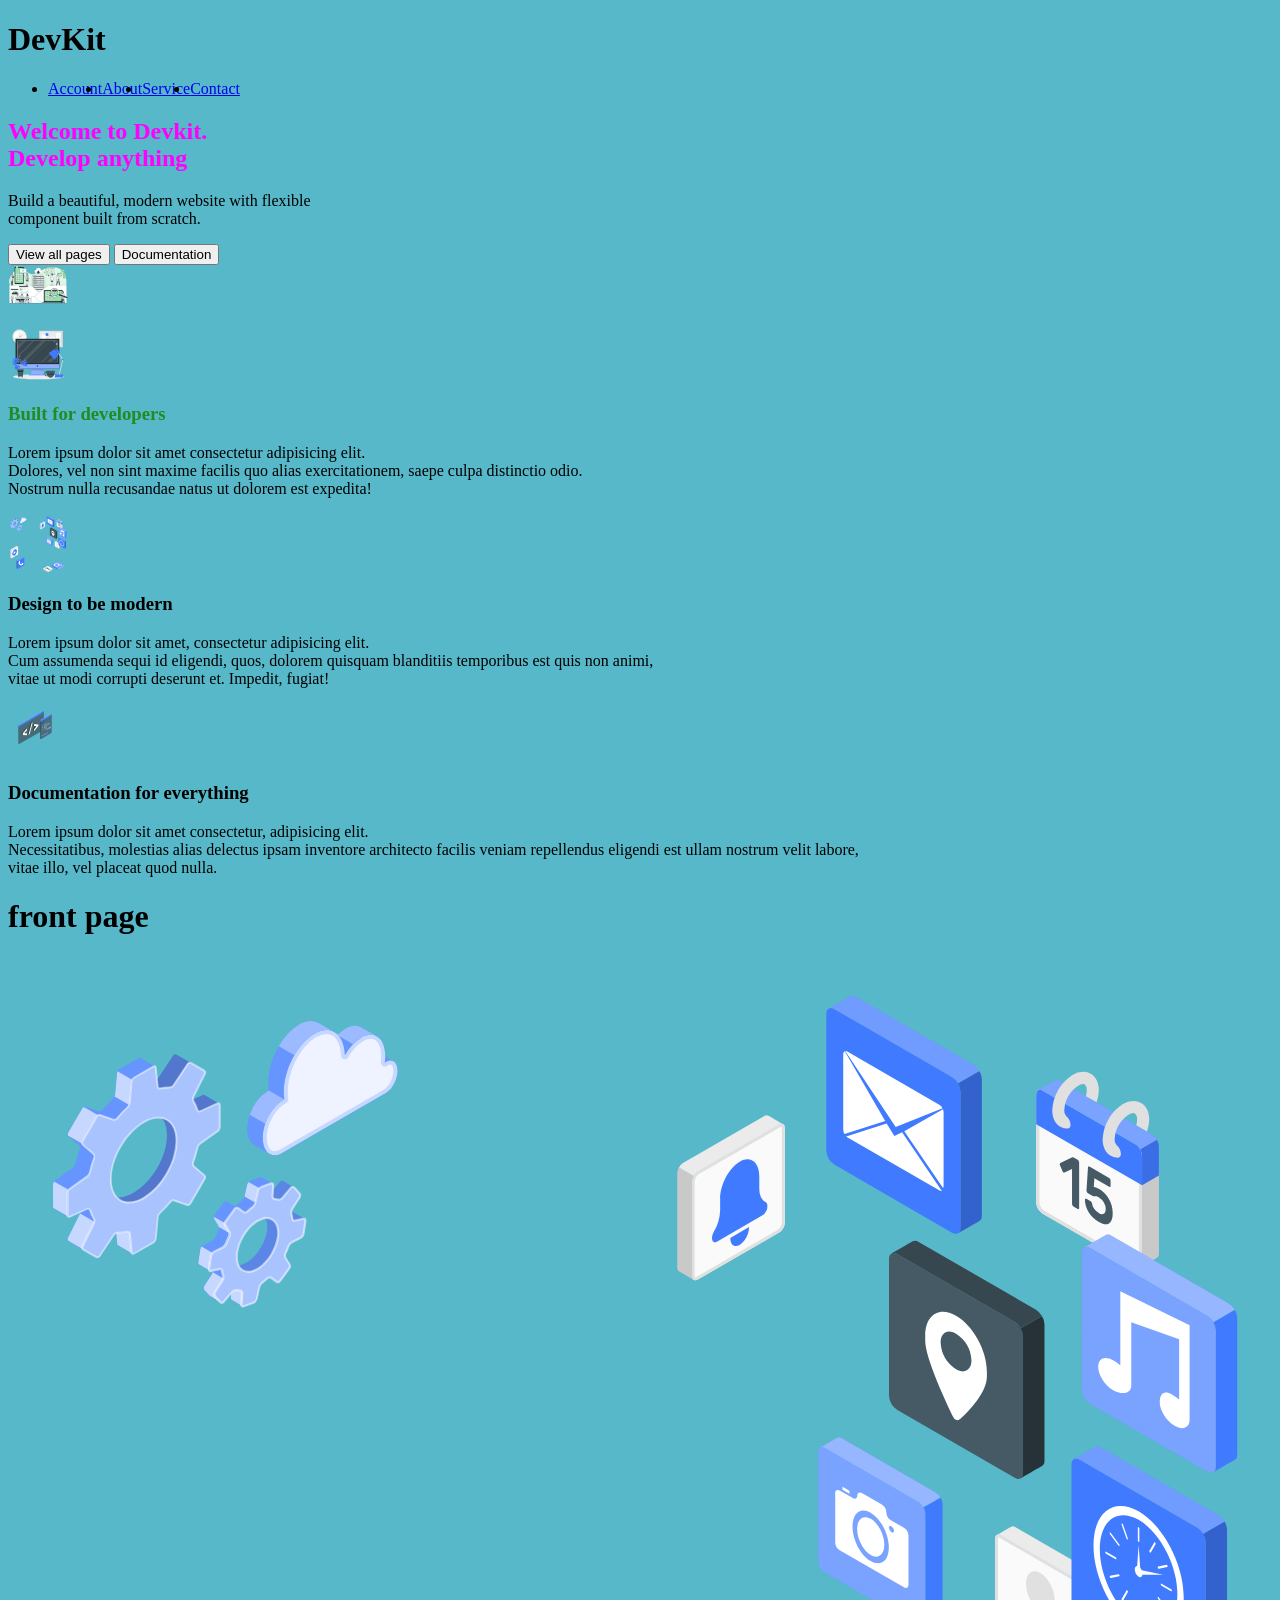
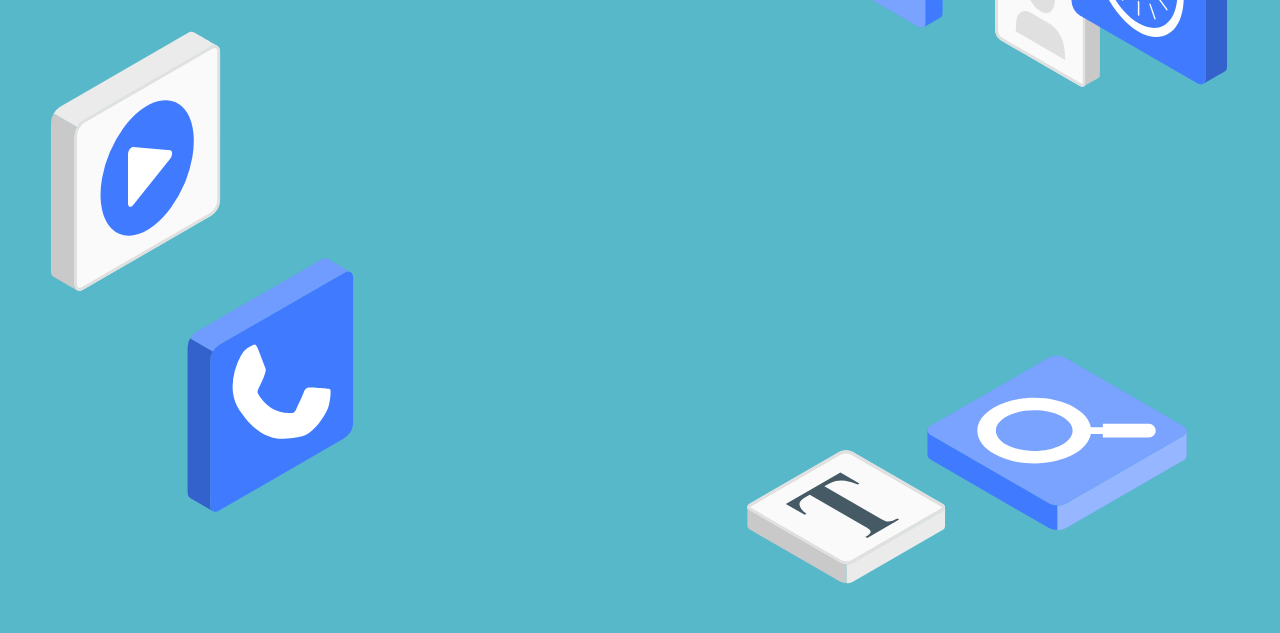
<file: index copy.html>
<!DOCTYPE html>
<html lang="en">
<head>
    <meta charset="UTF-8">
    <meta http-equiv="X-UA-Compatible" content="IE=edge">
    <meta name="viewport" content="width=device-width, initial-scale=1.0">
    <title> MY First Trial</title>
    <link rel="stylesheet" href="style.css"/>
</head>

<body class="pixel">
    <div >
        <div >
            <h1 class="title">DevKit</h1>
        </div>
        <div>
            <ul class="flex-container">
                <li><a href="#"> Account </a></li>
                <li><a href="#"> About </a></li>
                <li><a href="#"> Service </a></li>
                <li><a href="#"> Contact </a></li>
        </ul>
        </div>
    </div>
    <div class="Container">
        <div class="content">
            <h2 class="subtitle">Welcome to Devkit. <br>Develop anything</h2>
            <p class="content">Build a beautiful, modern website with flexible<br>component built from scratch.</p>
            <button>View all pages</button>
            <button>Documentation</button>
        </div>    
        <div class="Image">
            <img src="media/tech company-bro.svg" alt="Dev">
        </div>

    <div class="Text & image 1">       
        <div class="Image1">
            <img src="media/Monitor-cuate.svg" alt="image 2">
        </div>
        <div class="Text1">
            <h3 class="sub2title">Built for developers</h3>
            <p> Lorem ipsum dolor sit amet consectetur adipisicing elit. <br> Dolores, vel non sint maxime
            facilis quo alias exercitationem, saepe culpa distinctio odio.  <br> Nostrum nulla recusandae natus ut dolorem est expedita!</p>
        </div>
    </div>

    <div class="Text & image 2">
        <div class="Image2">
            <img src="media/Digital tools-amico.svg" alt="image 2" >
        </div>
        <div class="Text 2">
        <h3>Design to be modern</h3>
        <p>Lorem ipsum dolor sit amet, consectetur adipisicing elit. <br> Cum assumenda sequi id eligendi, 
        quos, dolorem quisquam blanditiis temporibus est quis non animi, <br> vitae ut modi corrupti deserunt et.
        Impedit, fugiat!</p>
        </div>
    </div>    

    <div class="Text & image 3">
        <div class="Image3">
            <img src="media/JavaScript frameworks-amico (1).svg" alt="Image 3">
        </div>
        <div class="Text 3">
        <h3>Documentation for everything</h3>
        <p> Lorem ipsum dolor sit amet consectetur, adipisicing elit. <br> Necessitatibus, molestias alias delectus ipsam
        inventore architecto facilis veniam repellendus eligendi est ullam nostrum velit labore,
        <br> vitae illo, vel placeat quod nulla.</p>
        </div>
    </div>
    <div class="hello">
        <h1>front page
        </h1>
        <img class="first image"src="media/Digital tools-amico.svg">
    </div>

</body>
</html>
</file>
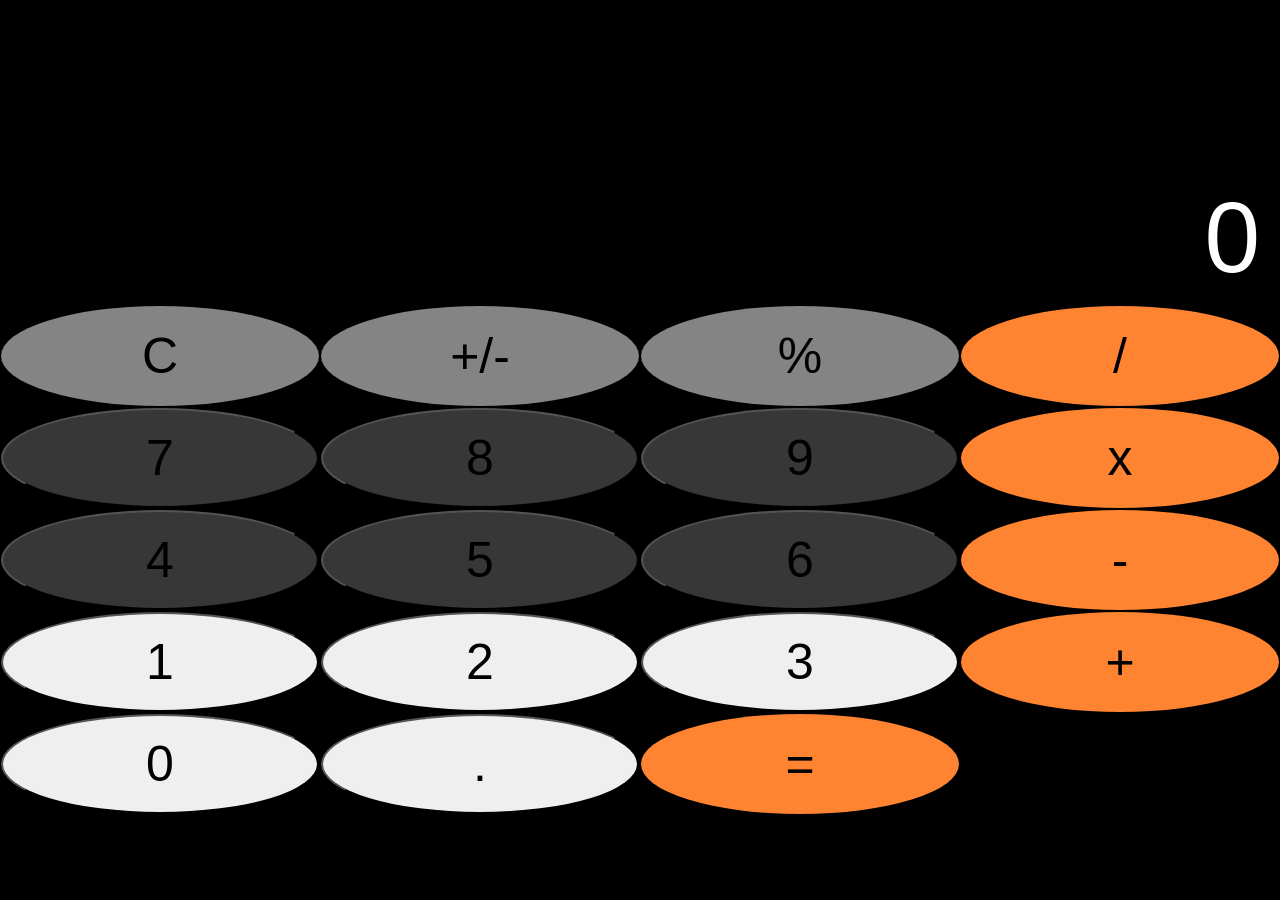
<file: index1.html>
<!DOCTYPE html>
<html lang="en">
<head>
    <meta charset="UTF-8">
    <meta name="viewport" content="width=device-width, initial-scale=1.0">
    <link rel="stylesheet" href="style1.css">
    <title>Calculator</title>
</head>
<body>
    <div class="container">
        <div class="total">
            0
            </div>
            <div class="buttons">
                <button class="item item-grey">C</button>
                <button class="item item-grey">+/-</button>
                <button class="item item-grey">%</button>
                <button class="item item-orange">/</button>
                <button class="item item-darkgrey">7</button>
                <button class="item item-darkgrey">8</button>
                <button class="item item-darkgrey">9</button>
                <button class="item item-orange">x</button>
                <button class="item item-darkgrey">4</button>
                <button class="item item-darkgrey">5</button>
                <button class="item item-darkgrey">6</button>
                <button class="item item-orange">-</button>
                <button class="item">1</button>
                <button class="item">2</button>
                <button class="item">3</button>
                <button class="item item-orange">+</button>
                <button class="item">0</button>
                <button class="item">.</button>
                <button class="item item-orange">=</button>
        </div>
    </div>
    
</body>
</html>
</file>
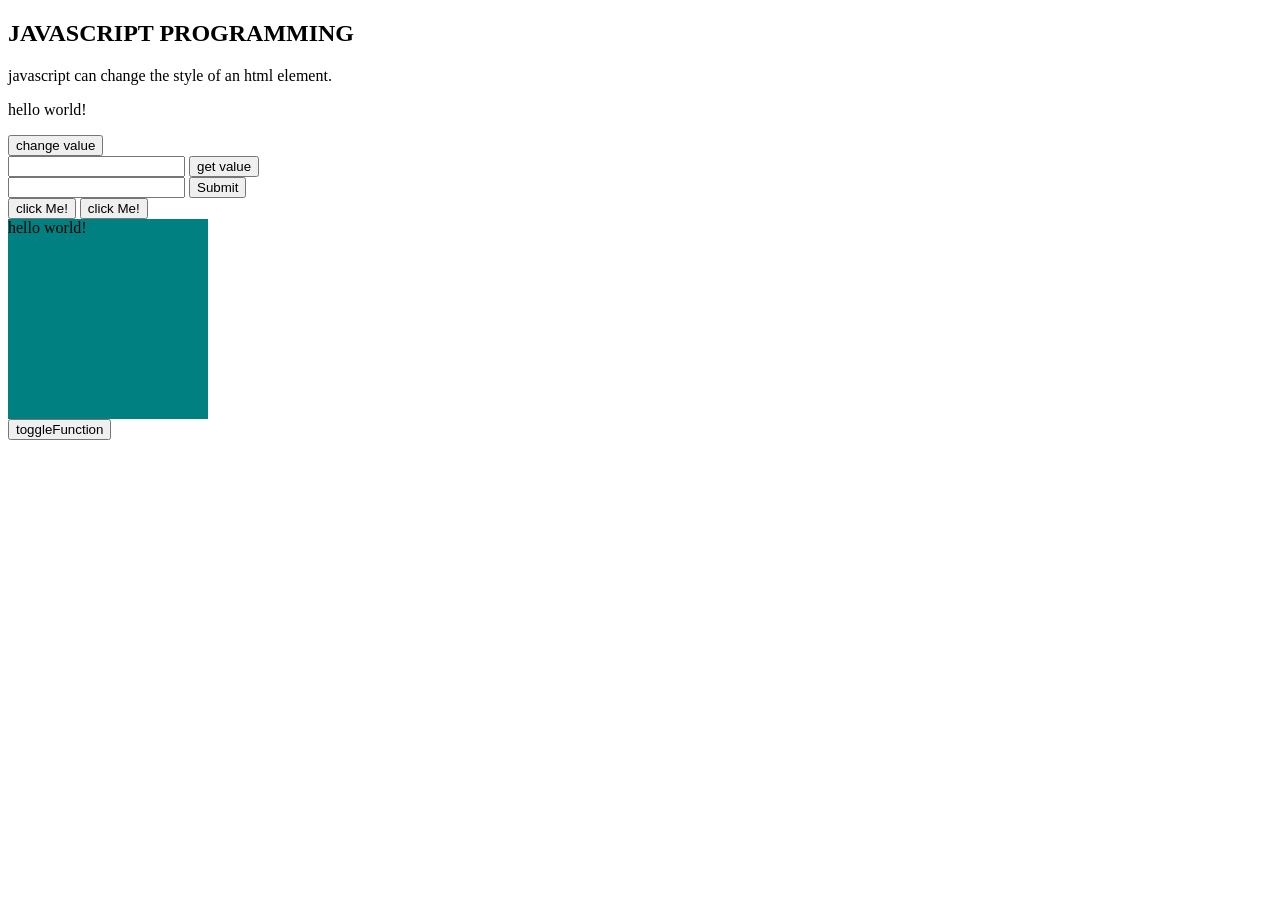
<file: index3.html>
<!DOCTYPE html>
<html lang="en">
<head>
    <meta charset="UTF-8">
    <meta http-equiv="X-UA-Compatible" content="IE=edge">
    <meta name="viewport" content="width=device-width, initial-scale=1.0">
    <title>Document</title>
</head>
<body>
    <h2>JAVASCRIPT PROGRAMMING</h2>
    <p id="demo">javascript can change the style of an html element.</p>
    <p id="demo"style="display:none">hello javascript</p>
     <p id="pixe"> hello world!</p>
     <button type="button" onclick="myFunc()"> change value</button>
    <form>
        <input type="text" name="firstname" id="firstname">
        <button type="button"onclick="getvalue()"> get value</button>
    </form>

    <form onsubmit="return validate()">
        <input type="text" name="firstname">
        <input type="submit">
    </form>
    <button type="button" onclick="document.getElementById('demo').style.fontsize='35px'">click Me!</button>
    <button type="button" onclick="show_and_hide()">click Me!</button>
    <div id="fintel" style="width: 200px; height: 200px; background-color: teal;">hello world!</div>
    
    <button onclick="toggleFunction()">toggleFunction</button>
    <div id="functionContent">
        <p>this is the function's content.</p>
        <p>it will be shown or hidden based on the button click</p>
    </div>

    <script>
        function greetUser(){
            var time = new Date().gethours();
            if (time < 11) {
                return "Good morning";
            } else if (time < 18) {
                return "Good day"
            } else {
                return "Good evening";
            }
        }
        function getvalue(){
            var val= document.getElementById("firstname").value;
            alert("the value is" +val);
        }
        function validate(){
            var firstname= document.getElementsByName("firstname")[0].value;
            if (firstname == "") {
                alert("form cannot be empty!!");
                return false;
            }
        }
        function validate(){
        var lengthfield= document.getElementsByName("lengthfield").value;
         alert("length must be <10/>20")
        }
        function changeColor (element) {
            var currentcolor = element.style.backgroundColor;
            if(currentcolor == "red") {
                element.style.backgroundColor = "green";
            } else{
                element.style.backgroundColor = "red";
            }
        }
        function toggleFunction() {
            var functionContent = document.getElementById("functionContent");
            if (functionContent.style.display === "none") {
                functionContent.display = "block";
            } else{
                functionContent.style.display = "none"
            }
        }
        type="text/javascript">
            function myFunc() {
                document.getElementById("pixel").innerHTML = "hello everyone!";
            }

        function show() {
            document.getElementById("fintel").style.display = "block";
        }  
        function hide() {
            document.getElementById("fintel").style.display = "none";
        }   

     </script>
     <style>
        #functionContent {
            display: none;
        }
     </style>
</body>
</html>
</file>
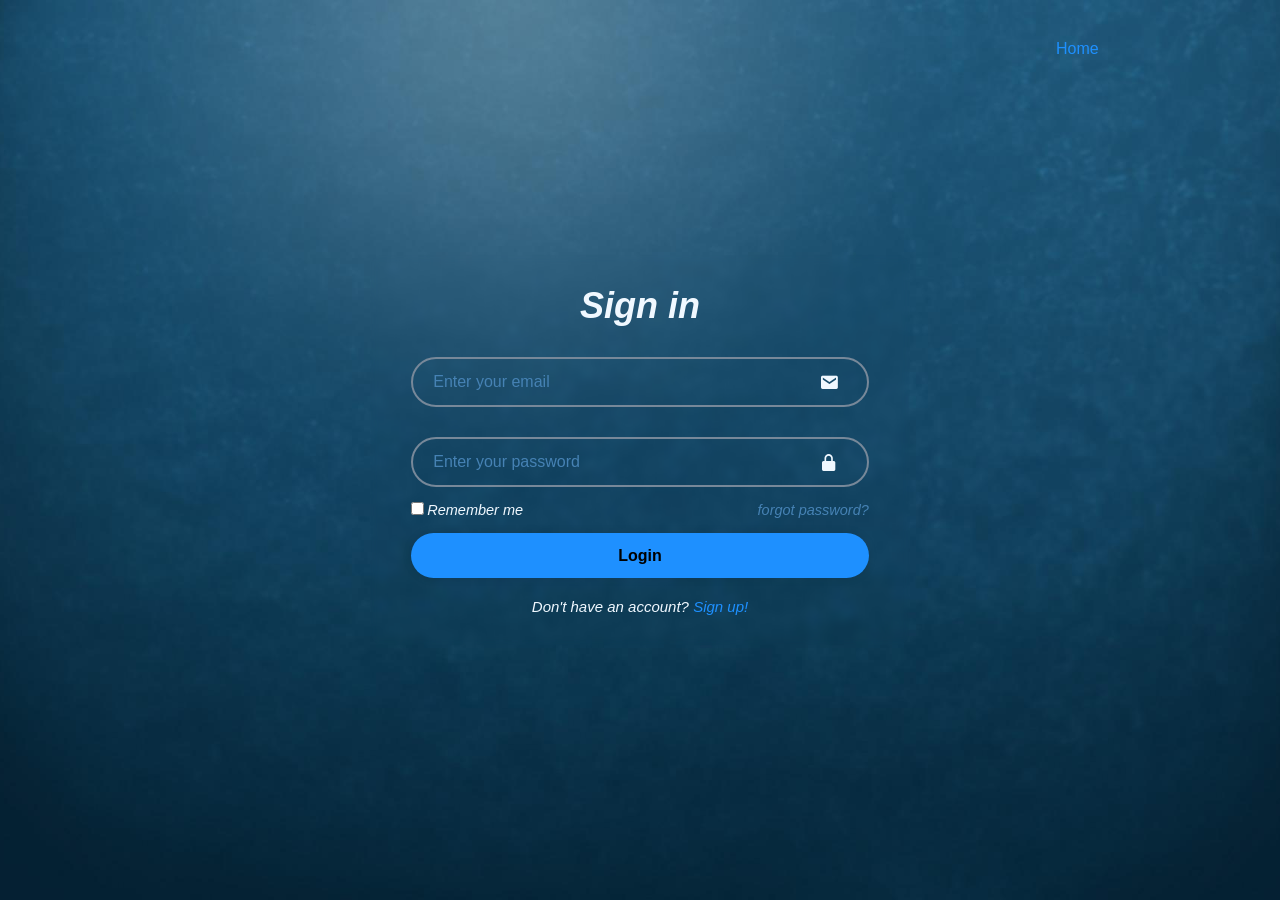
<file: signin.html>
<!DOCTYPE html>
<html lang="en">
<head>
    <meta charset="UTF-8">
    <meta name="viewport" content="width=device-width, initial-scale=1.0">
    <title>Sign In Form</title>
    <link rel="stylesheet" href="styles/signin.css">
    <link href='https://unpkg.com/boxicons@2.1.4/css/boxicons.min.css'rel='stylesheet'>
</head>
<body>
    <header class="header">
    <nav class="navbar">
        <a href="index.html">Home</a>
    </nav>
    </header>

  <div class="wrapper">
    <form action=" ">
        <h1>Sign in</h1>
        <div class="input-box"> 
            <input type="text" placeholder="Enter your email" required>
            <i class='bx bxs-envelope'></i>
            </div>
            <div class="input-box"> 
            <input type="password" placeholder="Enter your password" required>
            <i class='bx bxs-lock-alt' ></i>
            </div>
            <div class="remember-forgot">
                <label><input type="checkbox">Remember me</label>
                <a href="#">forgot password?</a>
            </div>
            <button type ="submit" class="btn">Login</button>
            <div class="register-link">
                <p>Don't have an account?<a href="signup.html"> Sign up! </a></p>
            </div>
    </form>
    </div>
</body>
</html>
</file>
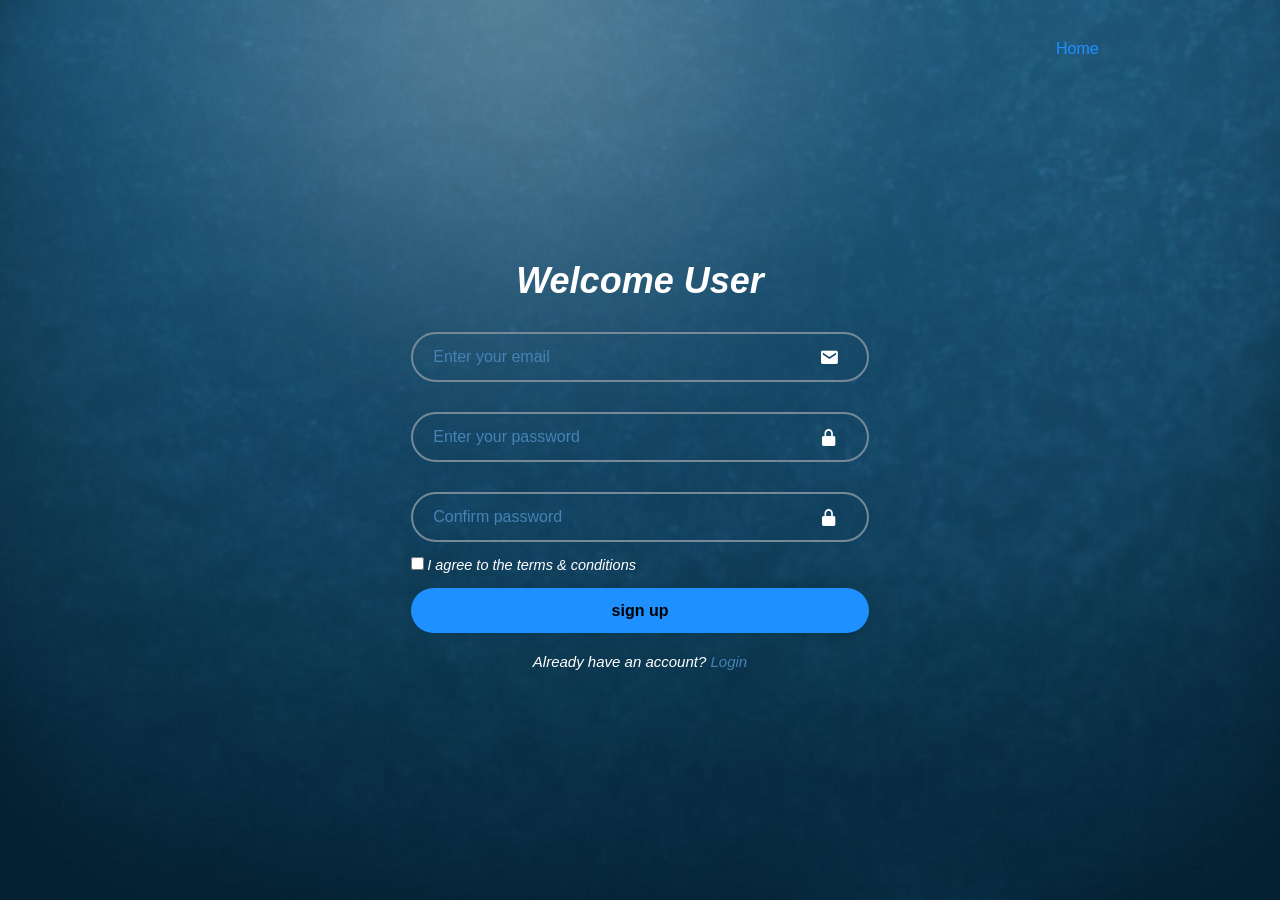
<file: signup.html>
<!DOCTYPE html>
<html lang="en">
<head>
    <meta charset="UTF-8">
    <meta name="viewport" content="width=device-width, initial-scale=1.0">
    <title>Sign Up form</title>
    <link rel="stylesheet" href="styles/signup.css">
    <link href='https://unpkg.com/boxicons@2.1.4/css/boxicons.min.css'rel='stylesheet'>
</head>
<body>
    <header class="header">
        <nav class="navbar">
            <a href="index.html">Home</a>
        </nav>
        </header>
        
    <div class="wrapper">
        <form action=" ">
            <h1>Welcome User</h1>
            <div class="input-box"> 
                <input type="text" placeholder="Enter your email" required>
                <i class='bx bxs-envelope'></i>
                </div>
                <div class="input-box"> 
                <input type="password" placeholder="Enter your password" required>
                <i class='bx bxs-lock-alt' ></i>
                </div>
                <div class="input-box">
                <input type="password" placeholder="Confirm password" required>
                <i class='bx bxs-lock-alt' ></i>
                </div>
                <div class="pieces">
                    <label><input type="checkbox">I agree to the terms & conditions</label>
                </div>
                <button type ="submit" class="btn">sign up</button>
                <div class="register-link">
                    <p>Already have an account?<a href="signin.html"> Login </a></p>
                </div>
        </form>
        </div>
   
</body>
</html>
</file>
<file: style.css>
.title{
    color: black;
}

.subtitle{
    color: fuchsia;
}

.sub2title{
    color: forestgreen;
}

.Image,.Image1,.Image2,.Image3{
    height: 60px;
    width: 60px;
}

.pixel{
    background-color: rgb(87, 184, 201);
}

.content{
    color:black ;
}

.flex-container{
    display: flex;
}
.navigation{
    display: grid;
    grid-auto-flow: column;
}
</file>
<file: style1.css>
*{
    margin: 0;
    padding: 0;
    box-sizing: border-box;
    font-family: Arial, Helvetica, sans-serif;
}

html , body{
    background-color: black;
    min-height: 100%;
    width: 100%;
}
.total{
    color: white;
    text-align: end;
    font-size: 100px;
    margin: 10px;
    margin-right: 20px;
}
.container{
    display: flex;
    flex-direction: column;
    margin-top: 170px;
}
.buttons{
    display: grid;
    grid-template-columns: 25% 25% 25% 25%;
}
.item{
    height: 100px;
    font-size: 50px;
    border-radius: 100%;
    margin: 1px;
}
.item-grey{
    background-color: rgb(132, 132, 132 );
    border: 0;
}
.item-orange{
    background-color: #ff8431;
    border: 0;
}
.item-darkgrey{
    background-color: rgb(55,55,55);
}
</file>
<file: styles/signin.css>
* {
    margin: 0;
    padding: 0;
    box-sizing: border-box;
    font-family: "Poppins", sans-serif;
}

header {
    position: fixed;
    top: 0;
    left: 70%;
    padding: 40px 12.5%;
}

.navbar a {
    color: dodgerblue;
    text-decoration: none;
}

.navbar a:hover {
    text-decoration: underline;
    text-decoration-color: steelblue;
}

body{
    display: flex;
    justify-content: center;
    align-items: center;
    min-height: 100vh;
    background: url('../media/blue2\ background.jpeg');
    background-size: cover;
    background-position: center;
}
.wrapper{
    position: relative;
    top: 0;
    right: 0;
    width: calc(100% - 58%);
    height: 100%;
    background: transparent;
    border: none;
    backdrop-filter: blur(3px);
    color: aliceblue;
    font-style: italic;
    border-radius: 12px;
    padding: 30px 40px;
}

.wrapper h1{
    font-size: 36px;
    text-align: center;
}

.wrapper .input-box{
    position: relative;
    width: 100%;
    height: 50px;
    margin: 30px 0;
}

.input-box input{
    width: 100%;
    height: 100%;
    background: transparent;
    border: none;
    outline: none;
    border: 2px solid lightslategray;
    border-radius: 40px;
    font-size: 16px;
    color: white;
    padding: 20px 45px 20px 20px;
}

.input-box input::placeholder{
    color: steelblue;
}

.input-box i{
    position: absolute;
    right: 20px;
    top: 30%;
    transform: translate(-50%);
    font-size: 20px;
}

.wrapper .remember-forgot{
    display: flex;
    justify-content: space-between;
    font-size: 14.5px;
    margin: -15px 0 15px;
}

.remember-forgot label input{
    accent-color: steelblue;
    margin-right: 3px;
}

.remember-forgot a{
    color: steelblue;
    text-decoration: none;
}

.remember-forgot a:hover{
    text-decoration: underline;
}

.wrapper .btn{
    width: 100%;
    height: 45px;
    background: dodgerblue;
    border: none;
    outline: none;
    border-radius: 40px;
    box-shadow: 0 0 10px rgba(0, 0, 0, .1);
    cursor: pointer;
    font-size: 16px;
    color: black;
    font-weight: 600;
}

.wrapper .register-link{
    font-size: 15px;
    text-align: center;
    margin-top: 20px;
}

.register-link p a{
    color: dodgerblue;
    text-decoration: none;
    font-weight: 500;
}

.register-link p a:hover{
    text-decoration: underline;
}

@media (min-width: 360px) and (max-width: 800px){
    .wrapper{
        width: 320px;
        padding: 10px 20px 10px 10px;
        margin-bottom: 20px;
    }
}

@media (min-width: 320px) and (max-width: 568px){
    .wrapper{
        width: 320px;
        padding: 10px 20px 10px 10px;
        margin-top: 10px;
    }
}

@media (min-width: 768px) and (max-width: 1024px){
    .wrapper{
        width: 550px;
        padding: 10px 20px 10px 10px;
        margin-bottom: 20px;
    }
}
</file>
<file: styles/signup.css>
* {
    margin: 0;
    padding: 0;
    box-sizing: border-box;
    font-family: "Poppins", sans-serif;
}

header {
    position: fixed;
    top: 0;
    left: 70%;
    padding: 40px 12.5%;
}

.navbar a {
    color: dodgerblue;
    text-decoration: none;
}

.navbar a:hover {
    text-decoration: underline;
}

body{
    display: flex;
    justify-content: center;
    align-items: center;
    min-height: 100vh;
    background: url('../media/blue2\ background.jpeg');
    background-size: cover;
    background-position: center;
}
.wrapper{
    position: relative;
    top: 0;
    right: 0;
    width: calc(100% - 58%);
    height: 100%;
    background: transparent;
    padding: 80px 40px;
    padding-bottom: 50px;
    color: white;
    font-style: italic;
}

.wrapper h1{
    font-size: 36px;
    text-align: center;
}

.wrapper .input-box{
    position: relative;
    width: 100%;
    height: 50px;
    margin: 30px 0;
}

.input-box input{
    width: 100%;
    height: 100%;
    background: transparent;
    border: none;
    outline: none;
    border: 2px solid lightslategrey;
    border-radius: 40px;
    font-size: 16px;
    color: white;
    padding: 20px 45px 20px 20px;
}

.input-box input::placeholder{
    color: steelblue;
}

.input-box i{
    position: absolute;
    right: 20px;
    top: 30%;
    transform: translate(-50%);
    font-size: 20px;
}

.wrapper .pieces{
    display: flex;
    justify-content: space-between;
    font-size: 14.5px;
    margin: -15px 0 15px;
}

.pieces label input{
    accent-color: steelblue;
    margin-right: 3px;
}

.wrapper .btn{
    width: 100%;
    height: 45px;
    background: dodgerblue;
    border: none;
    outline: none;
    border-radius: 40px;
    box-shadow: 0 0 10px rgba(0, 0, 0, .1);
    cursor: pointer;
    font-size: 16px;
    color: black;
    font-weight: 600;
}

.wrapper .register-link{
    font-size: 15px;
    text-align: center;
    margin-top: 20px;
}

.register-link p a{
    color: steelblue;
    text-decoration: none;
    font-weight: 500;
}

.register-link p a:hover{
    text-decoration: underline;
}

@media (min-width: 360px) and (max-width: 800px){
    .wrapper{
        width: 320px;
        padding: 10px 20px 10px 10px;
        margin-top: 10px;
    }
}

@media (min-width: 320px) and (max-width: 568px){
    .wrapper{
        width: 310px;
        padding: 10px 20px 10px 10px;
        line-height: 0.15%;
        margin-top: 30px;
    }
    header{
        padding: 20px 6.2%;
    }
}

@media (min-width: 414px) and (max-width: 896px){
    .wrapper{
        width: 320px;
        padding: 10px 20px 10px 10px;
    }
}

@media (min-width: 768px) and (max-width: 1024px){
    .wrapper{
        width: 500px;
        padding: 10px 20px 10px 10px;
        margin-bottom: 20px;
    }
}
</file>
